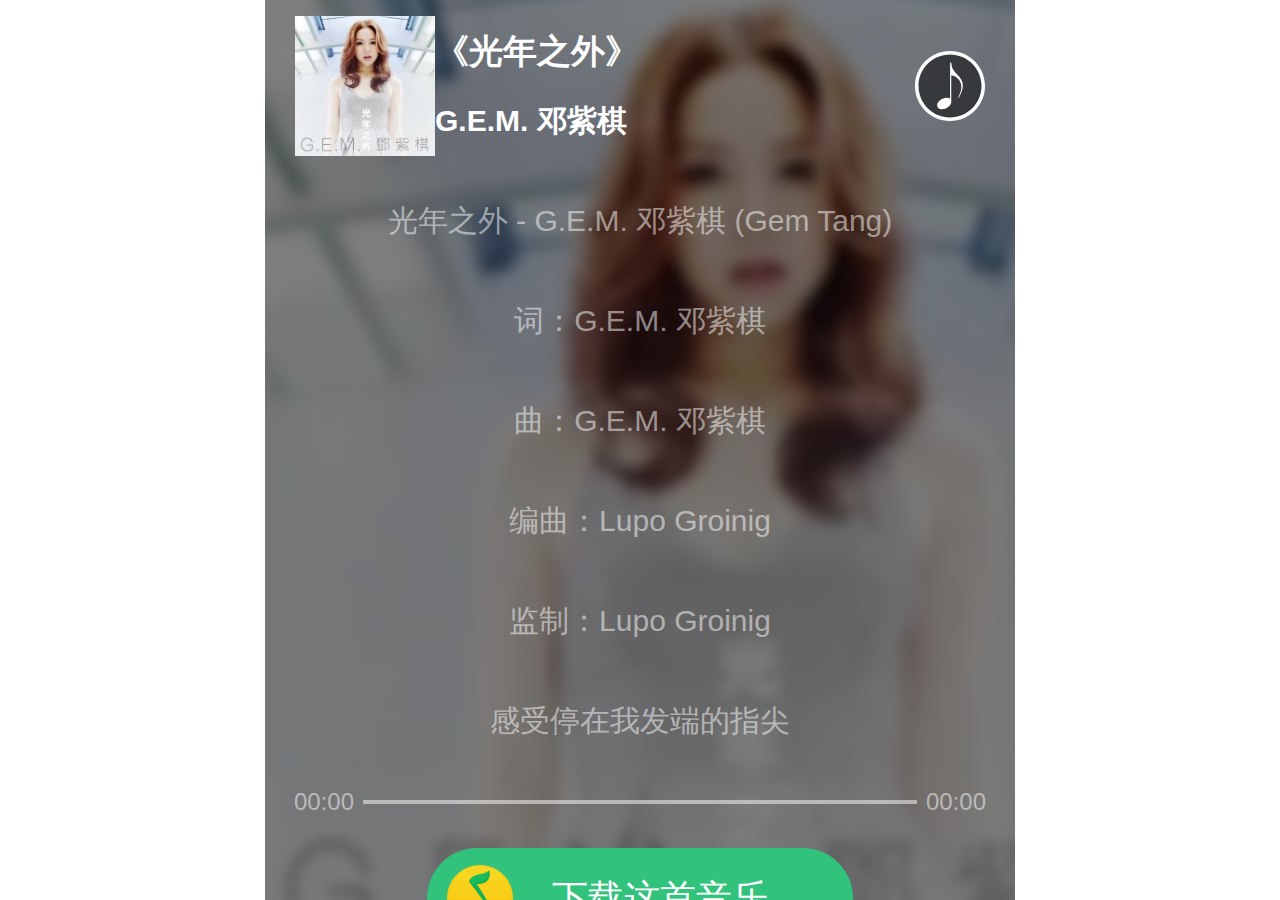
<file: QQMusic/index.html>
<!DOCTYPE html>
<html>

<head>
    <meta charset="UTF-8">
    <meta name="viewport"
        content="width=device-width, user-scalable=no, initial-scale=1.0, maximum-scale=1.0, minimum-scale=1.0">
    <title>QQ音乐播放器</title>
    <!-- IMPORT CSS -->
    <link rel="stylesheet" href="css/reset.min.css">
    <link rel="stylesheet" href="css/index.css">
    <script src="js/prefixfree.min.js" async></script>
    <!-- 计算REM -->
    <script>
        (function () {
            const computed = function computed() {
                let HTML = document.documentElement,
                    curW = HTML.clientWidth,
                    desW = 750;
                if (curW >= desW) {
                    HTML.style.fontSize = '100px';
                    return;
                }
                HTML.style.fontSize = `${curW / (desW / 100)}px`;
            };
            computed();
            window.addEventListener('resize', computed);

            /* 切换为横屏的提示 */
            window.addEventListener('orientationchange', function () {
                let rotate = Math.abs(window.orientation);
                if (rotate === 90) {
                    // 横屏
                    alert('横屏体验不佳，请您切换回竖屏！');
                    return;
                }
            });
        })();
    </script>
</head>

<body>
    <div id="app">
        <!-- 头部 -->
        <header class="header_box">
            <div class="info">
                <img src="images/dzq.webp" class="cover" alt="">
                <div class="text">
                    <h2 class="title">《光年之外》</h2>
                    <h3 class="author">G.E.M. 邓紫棋</h3>
                </div>
            </div>
            <a href="javascript:;" class="music_btn"></a>
        </header>

        <!-- 主体 -->
        <main class="main_box">
            <div class="wrapper">
            </div>
        </main>

        <!-- 尾部 -->
        <footer class="footer_box">
            <div class="progress">
                <span class="cur_time">00:00</span>
                <div class="prog_bg">
                    <div class="prog_cur"></div>
                </div>
                <span class="total_time">00:00</span>
            </div>
            <a href="javascript:;" class="download">下载这首音乐</a>
        </footer>

        <!-- 遮罩层 -->
        <div class="bg_img"></div>
        <div class="bg_mark"></div>
        <audio src="images/gnzw.m4a" preload="none" class="myAudio"></audio>
    </div>

    <!-- IMPORT JS -->
    <script src="js/fastclick.js" defer></script>
    <script src="js/subscribe.js" defer></script>
    <script src="js/index.js" defer></script>
</body>

</html>
</file>
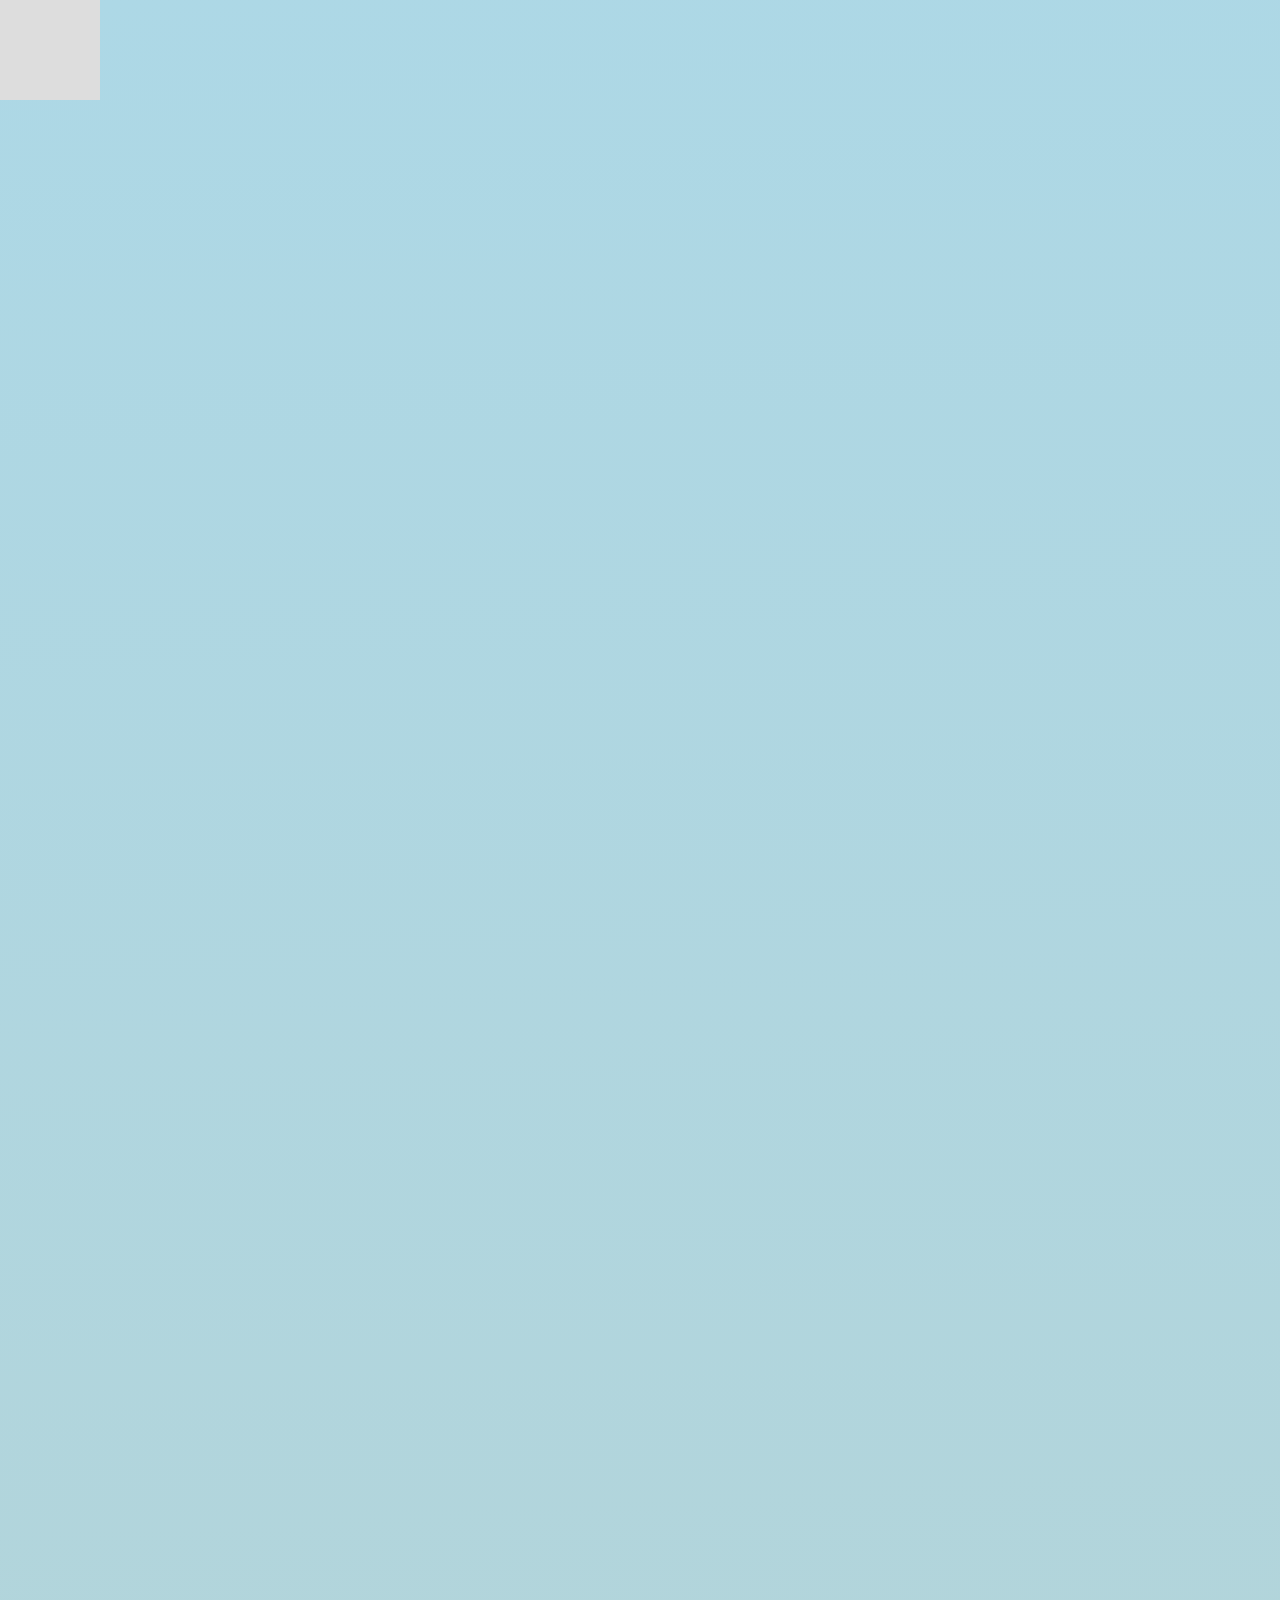
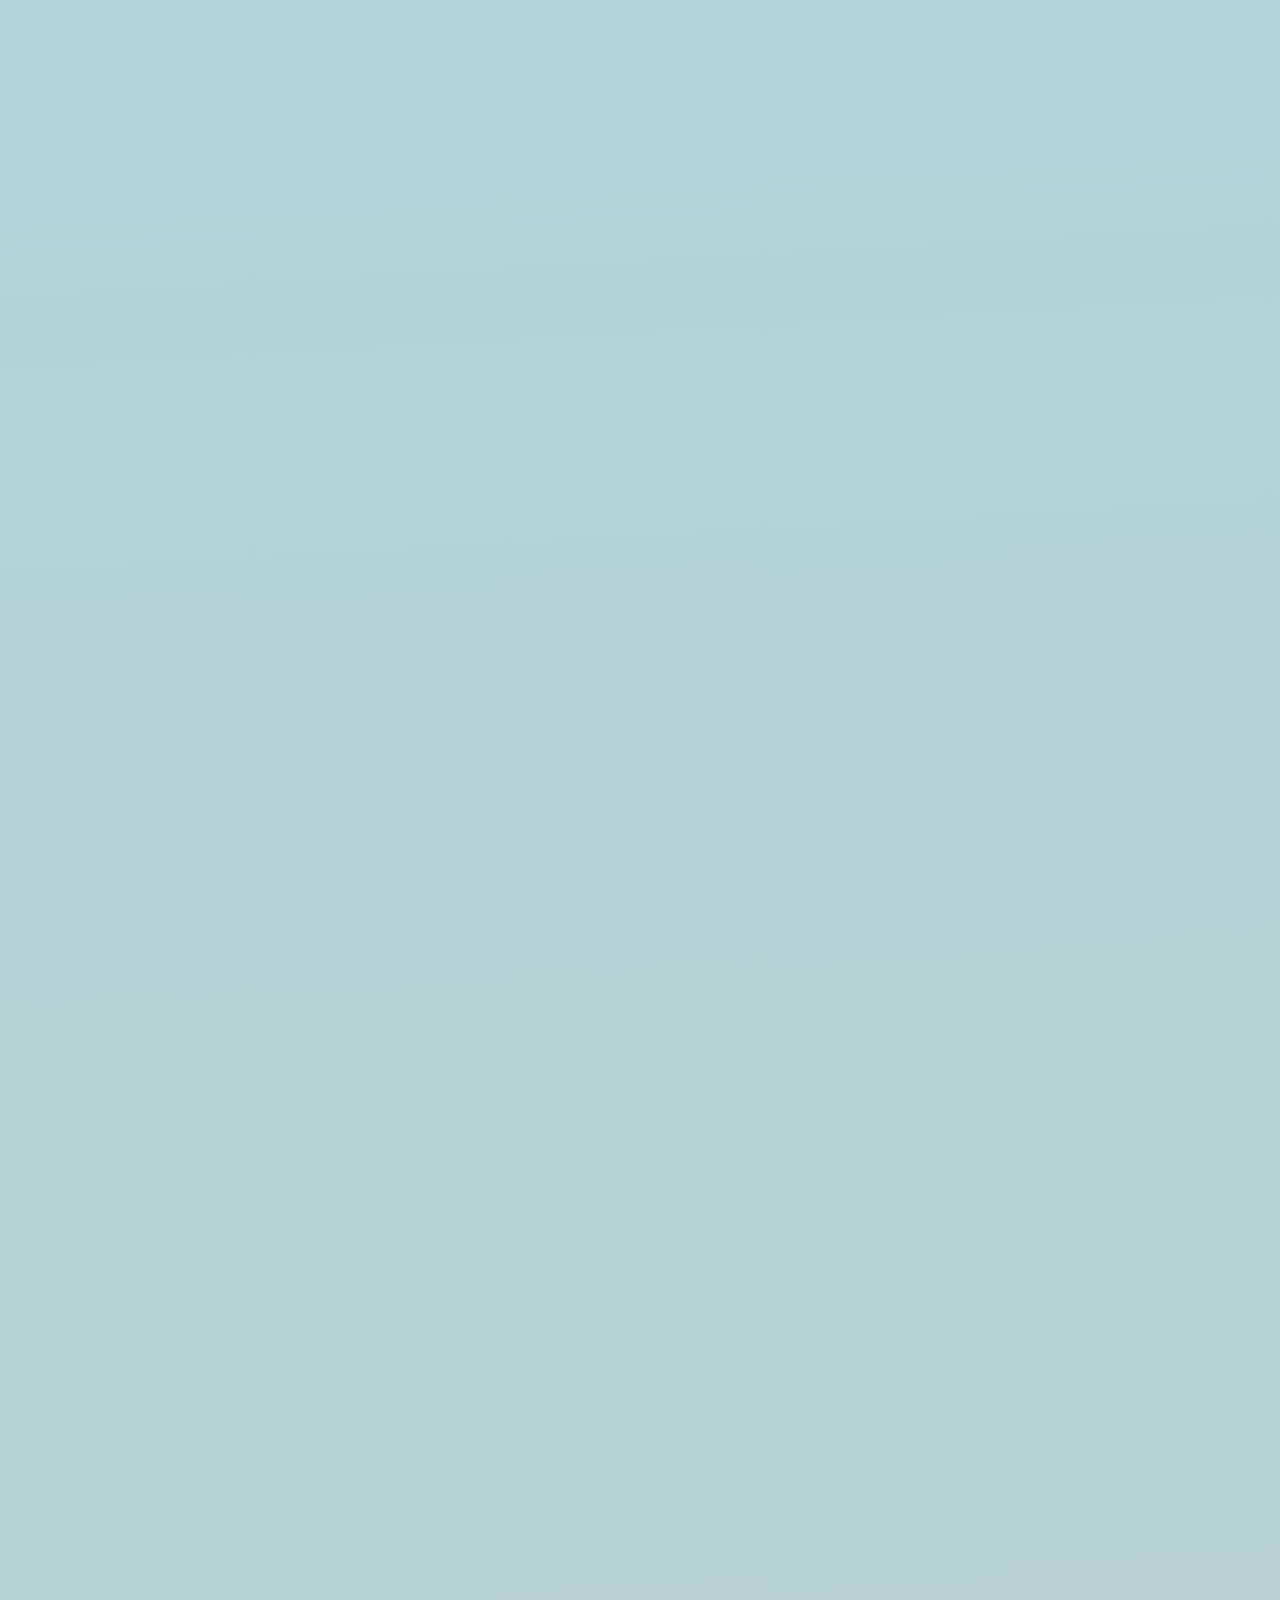
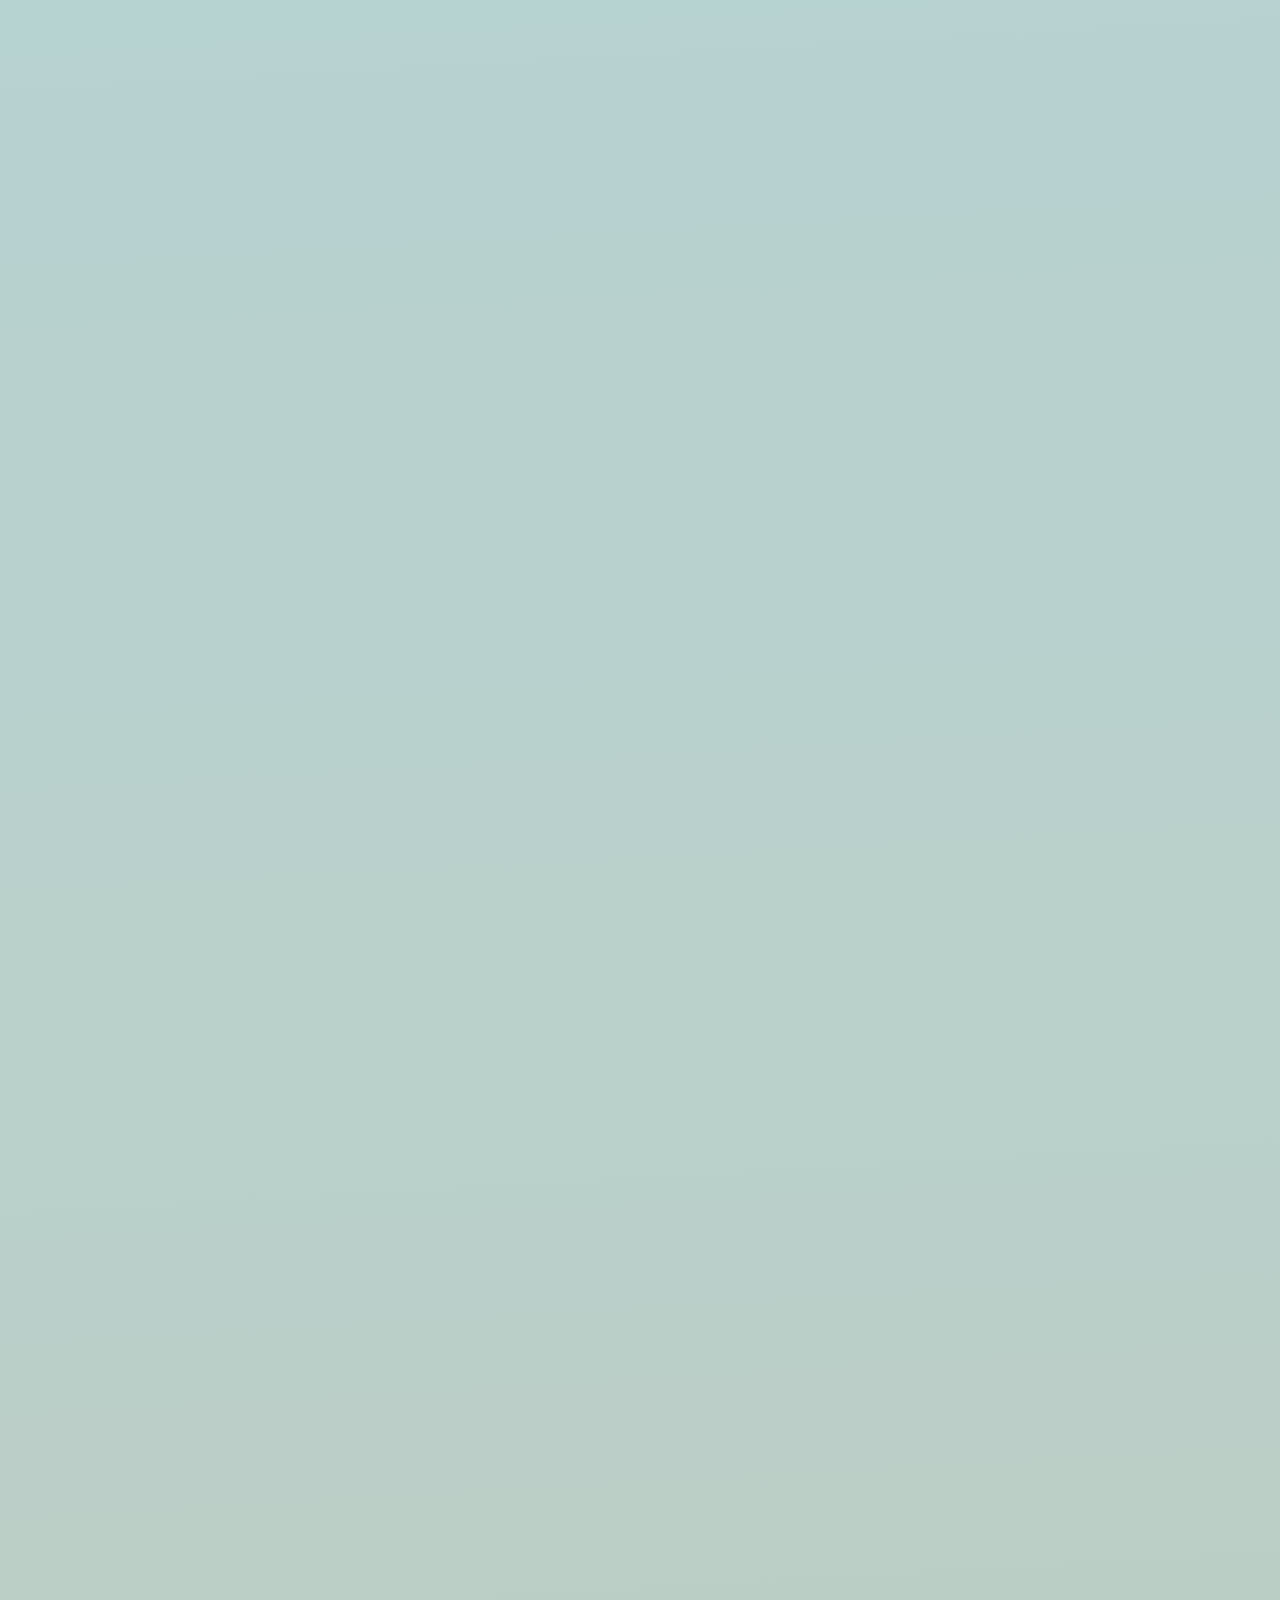
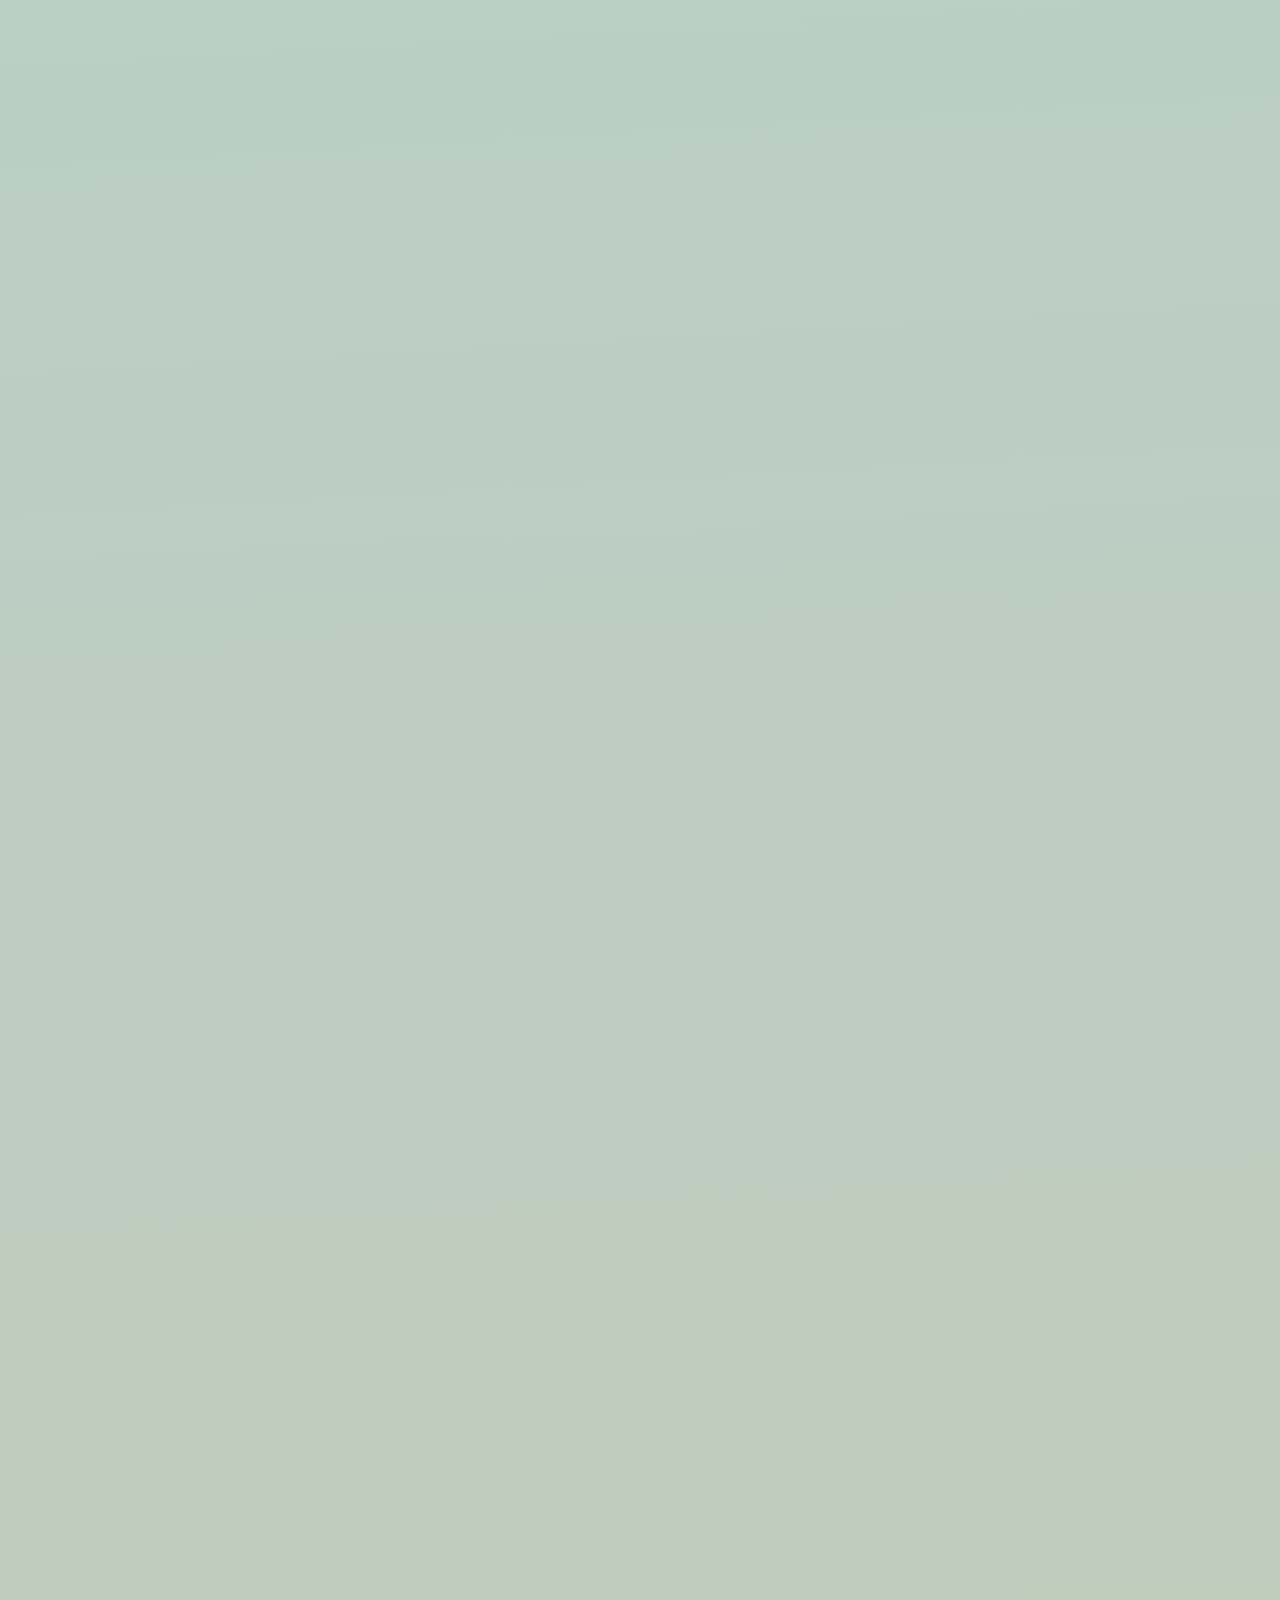
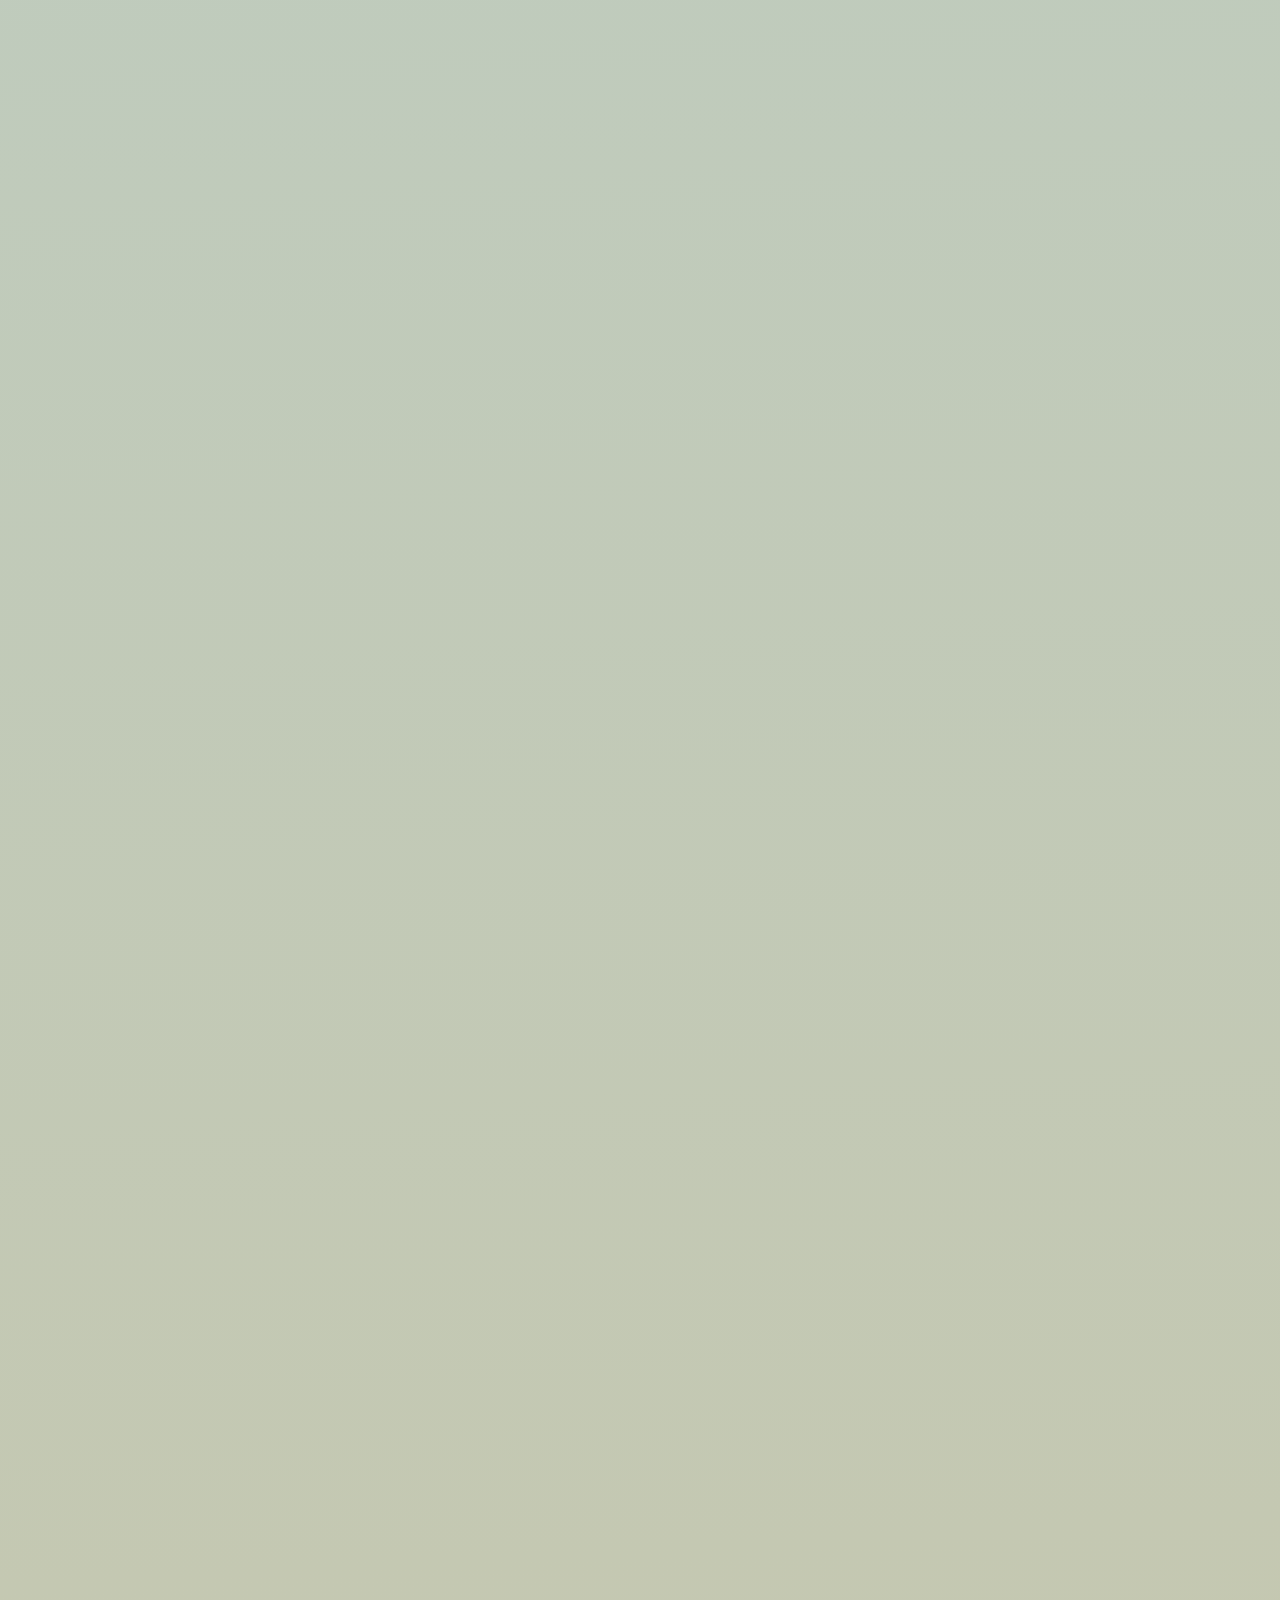
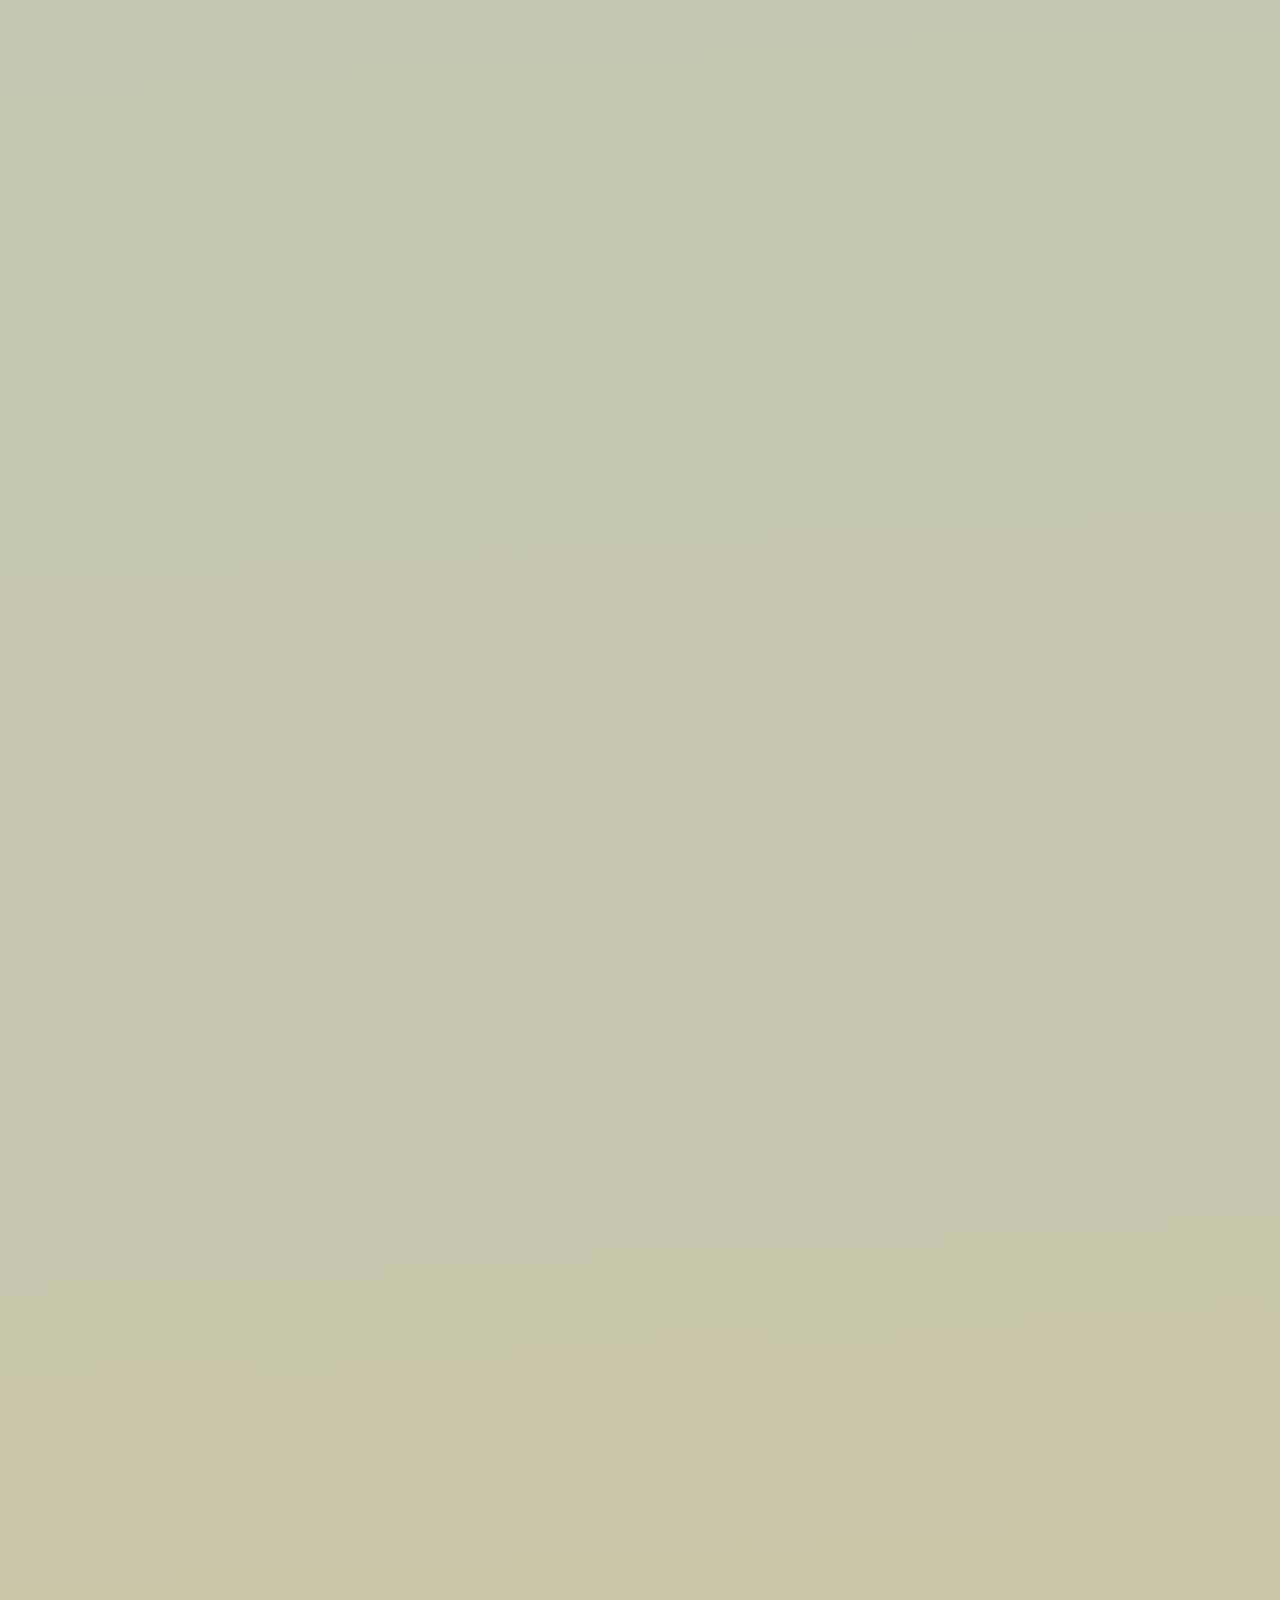
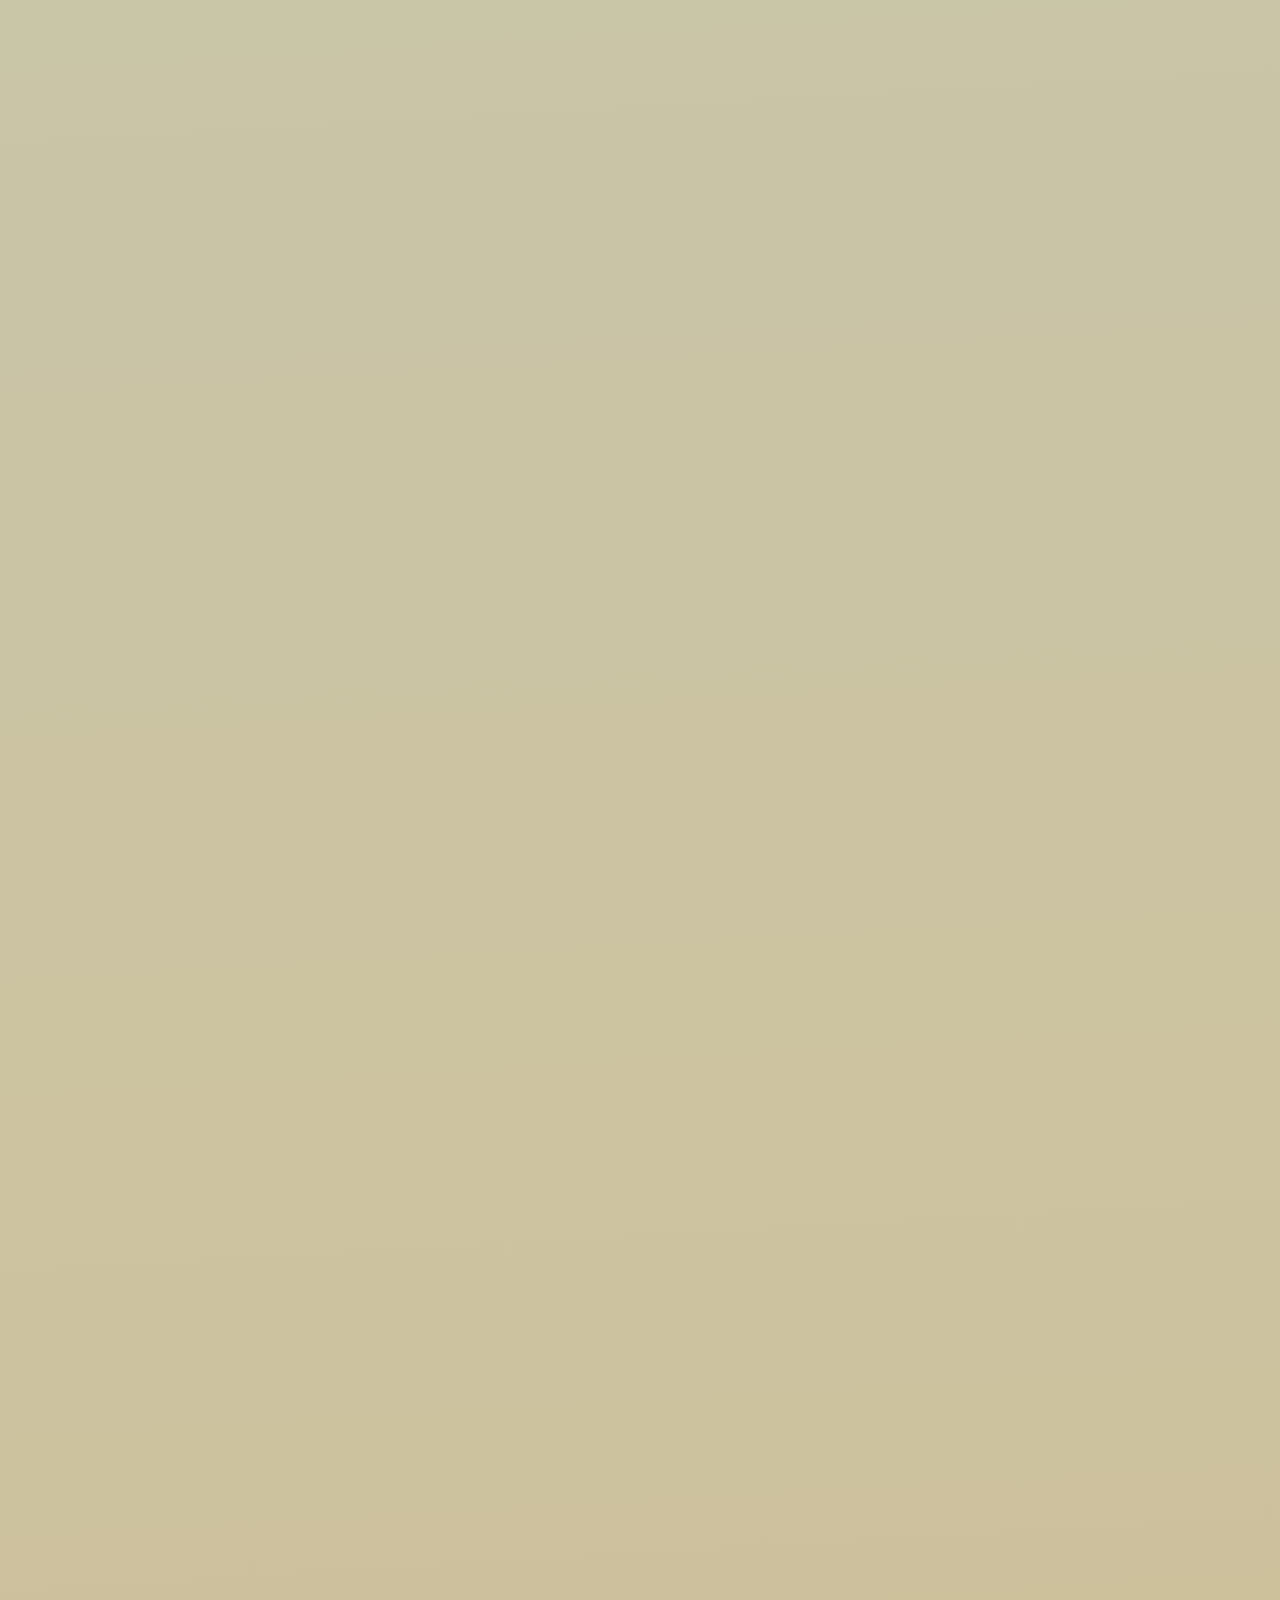
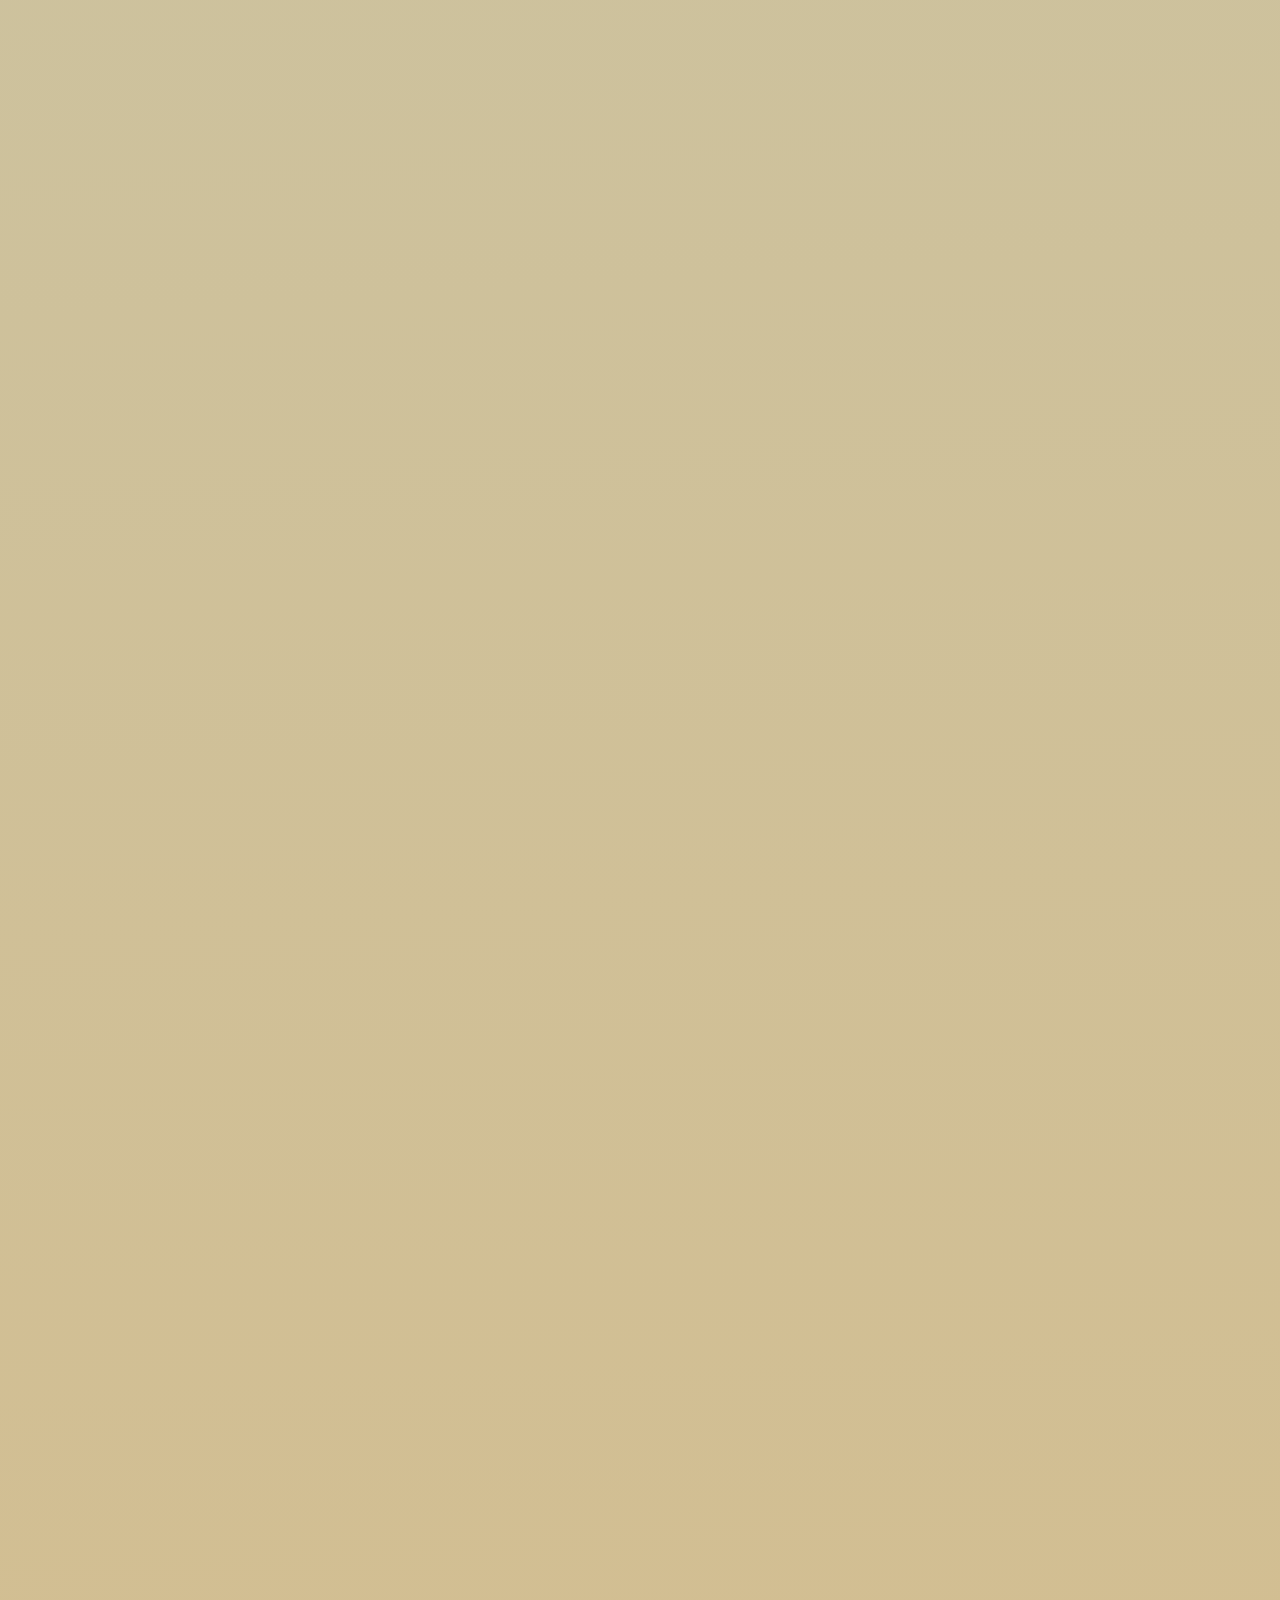
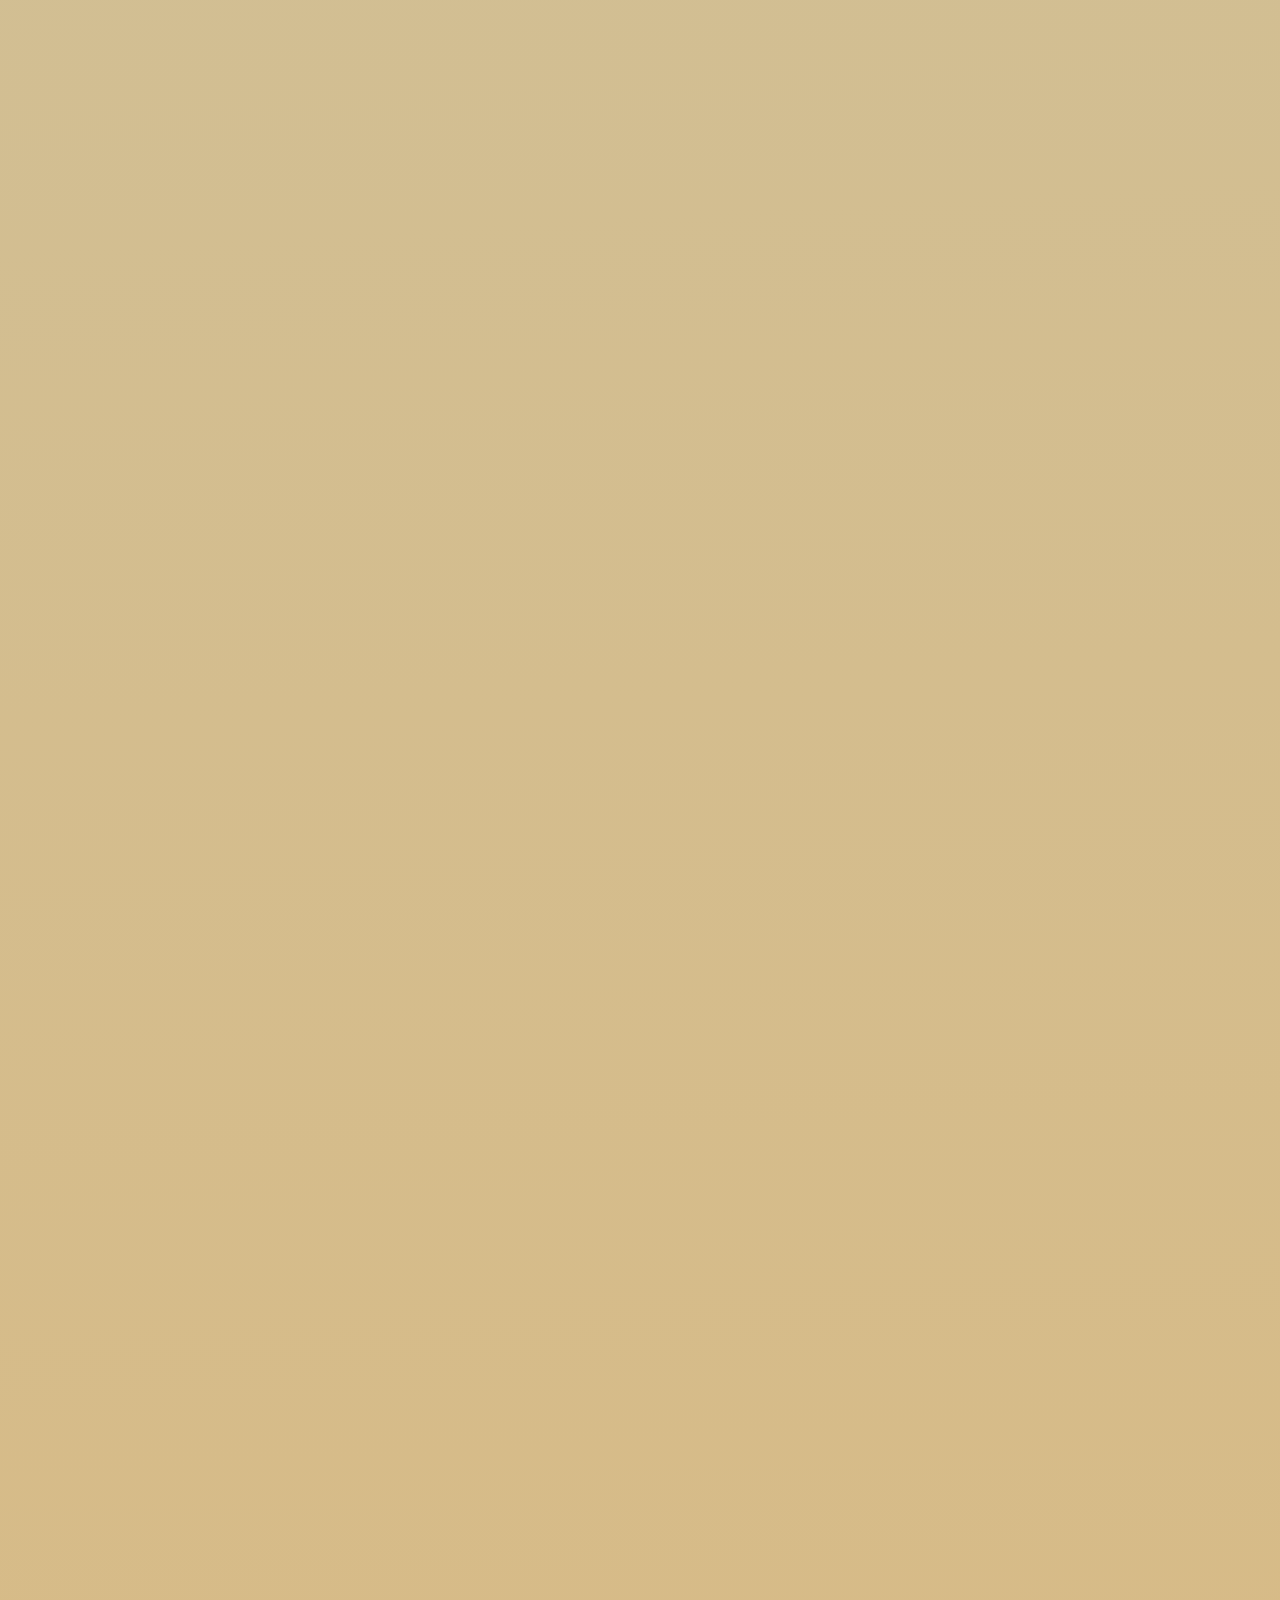
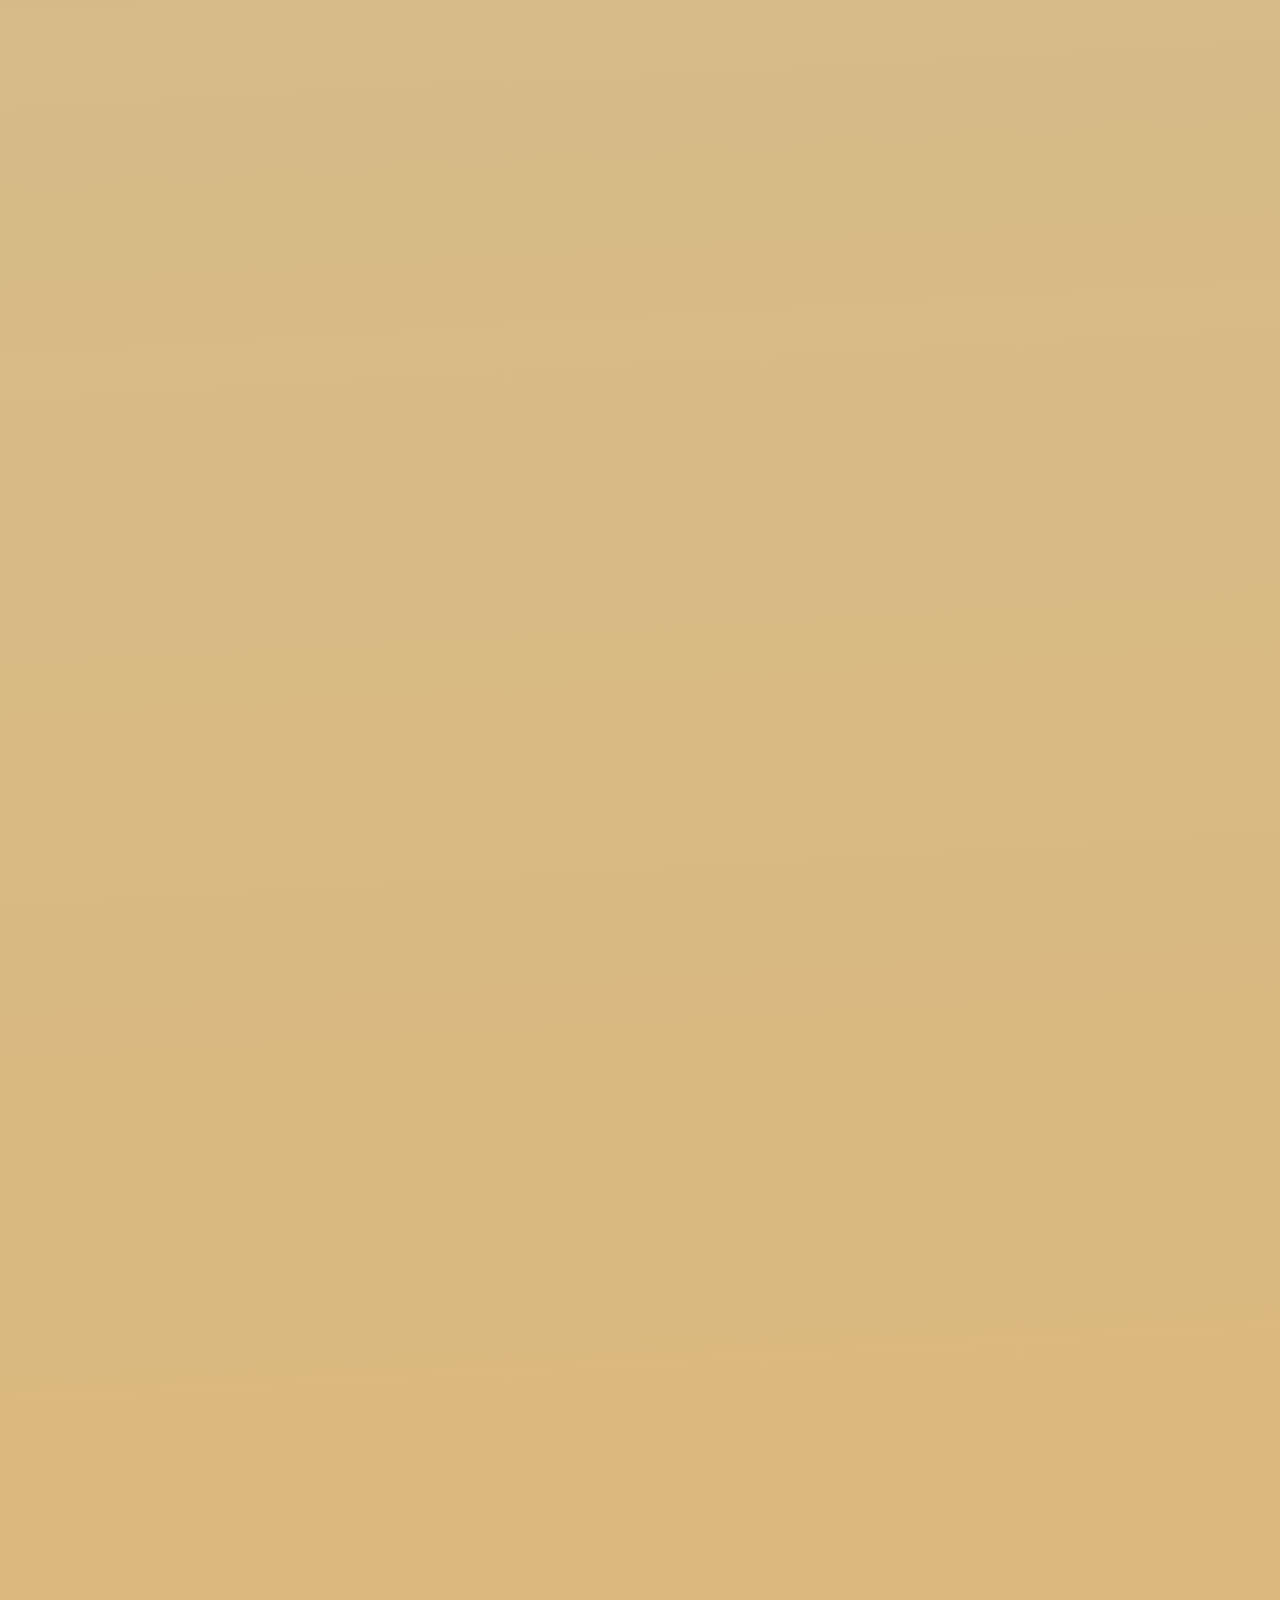
<file: QQMusic/touch.html>
<!DOCTYPE html>
<html>

<head>
    <meta charset="UTF-8">
    <meta http-equiv="X-UA-Compatible" content="IE=edge">
    <meta name="viewport" content="width=device-width, initial-scale=1.0">
    <title>移动端事件处理</title>
    <link rel="stylesheet" href="css/reset.min.css">
    <style>
        html,
        body {
            height: 500%;
            background: -webkit-linear-gradient(top left, lightblue, rgb(238, 171, 83));
        }

        .box {
            width: 100px;
            height: 100px;
            background: #DDD;
            transition: transform 1s;
        }
    </style>
</head>

<body>
    <div class="box"></div>

    <script>
        /*
         知识点：
         @1 在苹果手机上进行滑动，往往会触发页面默认的滚动行为「边界反弹效果」，一般我们需要禁止其默认行为！！但是这样的行为，也会禁止掉页面在手指滑动中的“滚动条”滚动效果！！
         @2 元素.addEventListener(事件,方法,?)
           ?可以是true/false：控制哪个阶段触发
           ?可以是对象：
             capture:false 设置为true，则在捕获阶段触发「false是冒泡阶段」
             once:false 设置为true后，事件只绑定一次「触发一次自动移除事件绑定」
             passive:false 设置为true后，则方法中不能在基于preventDefault阻止默认行为了
         @3 新版本谷歌浏览器，把window/document/body的touch相关事件，的passive都默认设置为了true「禁止阻止默认行为」
         */
        /* window.addEventListener('touchmove', function (ev) {
            ev.preventDefault();
        }, { passive: false }); */

        /* const box = document.querySelector('.box');
        box.ontouchstart = function (ev) {
            // ev:TouchEvent 单手指事件对象
            // 记录手指按下的起始位置
            let pointer = ev.changedTouches[0];
            this.startX = pointer.clientX;
            this.startY = pointer.clientY;
            this.isMove = false;
        };
        box.ontouchmove = function (ev) {
            // 获取最新手指位置，算出偏移值
            let pointer = ev.changedTouches[0];
            let changeX = pointer.clientX - this.startX,
                changeY = pointer.clientY - this.startY;
            // 移动误差超过10px我们则认为是发生了移动
            if (Math.abs(changeX) > 10 || Math.abs(changeY) > 10) {
                this.isMove = true;
                this.changeX = changeX;
                this.changeY = changeY;
            }
        };
        box.ontouchend = function (ev) {
            if (!this.isMove) {
                // 点击
                console.log('触发了一次点击');
                this.style.transform = "translateX(200px)";
                return;
            }
            let { changeX, changeY } = this,
                dir = '';
            if (Math.abs(changeX) > Math.abs(changeY)) {
                // 左右运动
                dir = changeX < 0 ? '左' : '右';
            } else {
                // 上下运动
                dir = changeY < 0 ? '上' : '下';
            }
            console.log('触发了一次滑动，滑动方向是：' + dir);
        }; */
    </script>

    <script src="js/fastclick.js"></script>
    <script>
        /*
        如果移动端，我们依然基于click事件做处理，就要想办法解决其300ms延迟的问题 
           fastclick.js
           原理：基于事件委托（委托给BODY），把click替换为touch处理！！
        */
        /* FastClick.attach(document.body);

        box.onclick = function () {
            box.style.transform = "translateX(200px)";
        };  */
    </script>

    <script src="js/zepto.min.js"></script>
    <script>
        /*
         专业的事件库中，不仅仅有对点击操作的封装，还有对滑动、长按、缩放等多种行为操作的封装！！ 
           + zepto.js
           + hammer.js  http://hammerjs.github.io/api/
           + ...

         zepto被“誉为”移动端的JQ！
           + 正常情况下，JQ咋用，它就咋用，语法几乎一模一样！！
           + 如果遇到某个方法JQ能用，但是ZP不能用，那就说明ZP没有（因为其只实现JQ最常用的方法）！！
           + 不考虑IE内核浏览器的兼容，体积比JQ小很多！！
           + ZP支持移动端事件(它对移动端事件做了很多的封装)，而这些是JQ不具备的！！
         */
        /* 
        封装移动端事件方法：
        tap 点击
        singleTap 单击
        doubleTap 双击
        longTap 长按「750ms」
        swipe 滑动
        swipeLeft/Right/Down/Up 滑动方向的事件
        pinchIn/Out 缩放
        ...
         */
        $('.box').tap(function (ev) {
            $(this).css({
                transform: 'translateX(200px)'
            });
        });
    </script>
</body>

</html>
</file>
<file: QQMusic/css/index.css>
html {
  font-size: 100px;
}
html,
body,
#app {
  height: 100%;
  overflow: hidden;
}
#app {
  position: relative;
  margin: 0 auto;
  max-width: 750px;
}
/* 遮罩层 */
.bg_img,
.bg_mark {
  position: absolute;
  top: 0;
  left: 0;
  width: 100%;
  height: 100%;
}
.bg_img {
  z-index: -2;
  background: url('../images/dzq.webp') no-repeat;
  background-size: cover;
  filter: blur(7px);
  width: 110%;
  height: 110%;
  top: -0.2rem;
  left: -0.2rem;
}
.bg_mark {
  z-index: -1;
  background: rgba(0, 0, 0, 0.5);
}
.header_box,
.main_box,
.footer_box {
  box-sizing: border-box;
  overflow: hidden;
}
/* 头部 */
.header_box {
  display: flex;
  justify-content: space-between;
  align-items: center;
  padding: 0.3rem;
  height: 19vh;
}
.header_box .info {
  display: flex;
}
.header_box .info .cover {
  width: 1.4rem;
  height: 1.4rem;
}
.header_box .info .title,
.header_box .info .author {
  max-width: 4.6rem;
  height: 0.7rem;
  line-height: 0.7rem;
  color: #FFF;
  font-weight: bold;
  font-size: 0.34rem;
  white-space: nowrap;
  text-overflow: ellipsis;
  overflow: hidden;
}
.header_box .info .author {
  font-size: 0.3rem;
}
.header_box .music_btn {
  width: 0.7rem;
  height: 0.7rem;
  background: url('../images/music.svg') no-repeat;
  background-size: 100% 100%;
}
.header_box .music_btn.move {
  animation: musicMove 1s linear 0s infinite both;
}
@keyframes musicMove {
  0% {
    transform: rotate(0deg);
  }
  100% {
    transform: rotate(360deg);
  }
}
/* 主体 */
.main_box {
  position: relative;
  padding: 0 0.2rem;
  height: 65vh;
}
.main_box .wrapper {
  position: absolute;
  top: 0;
  left: 0;
  width: 100%;
  transition: top 0.2s;
}
.main_box .wrapper p {
  height: 1rem;
  line-height: 1rem;
  text-align: center;
  color: rgba(255, 255, 255, 0.5);
  font-size: 0.3rem;
}
.main_box .wrapper p.active {
  color: #31C27C;
  transition: color 0.3s;
}
/* 尾部 */
.footer_box {
  padding: 0 0.2rem;
  height: 16vh;
}
.footer_box .download {
  display: block;
  margin: 0 auto;
  width: 60%;
  height: 1rem;
  line-height: 1rem;
  text-align: center;
  text-indent: 0.4rem;
  border-radius: 0.5rem;
  color: #FFF;
  font-size: 0.36rem;
  background: url('../images/sprite_play.png') no-repeat #31C27C;
  background-size: 0.8rem 7rem;
  background-position: 0.2rem -5.83rem;
}
.footer_box .download:active {
  background-color: #279962;
}
.footer_box .progress {
  display: flex;
  justify-content: space-between;
  align-items: center;
  height: 0.92rem;
}
.footer_box .progress .cur_time,
.footer_box .progress .total_time {
  width: 1rem;
  line-height: 0.92rem;
  text-align: center;
  color: rgba(255, 255, 255, 0.5);
  font-size: 0.24rem;
}
.footer_box .progress .prog_bg {
  position: relative;
  width: 100%;
  height: 0.04rem;
  background: rgba(255, 255, 255, 0.5);
}
.footer_box .progress .prog_bg .prog_cur {
  position: absolute;
  top: 0;
  left: 0;
  width: 0;
  height: 100%;
  background: #31C27C;
}
.myAudio {
  display: none;
}
</file>
